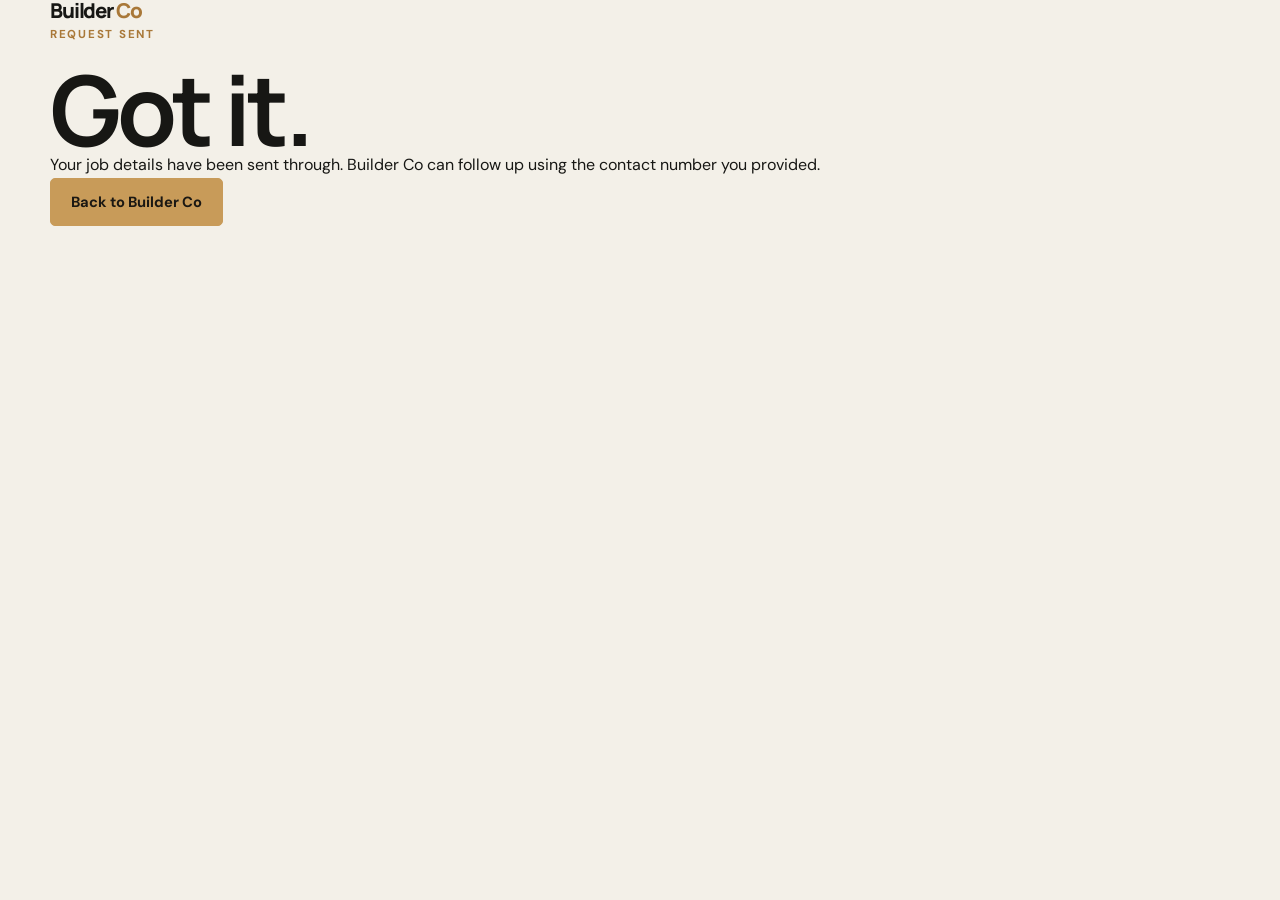
<file: thanks.html>
<!doctype html>
<html lang="en">
<head>
  <meta charset="utf-8">
  <meta name="viewport" content="width=device-width,initial-scale=1">
  <meta name="theme-color" content="#171714">
  <title>Quote Sent | Builder Co</title>
  <link rel="preconnect" href="https://fonts.googleapis.com">
  <link rel="preconnect" href="https://fonts.gstatic.com" crossorigin>
  <link href="https://fonts.googleapis.com/css2?family=DM+Sans:wght@400;500;600;700&family=Manrope:wght@600;700;800&display=swap" rel="stylesheet">
  <link rel="stylesheet" href="styles.css">
</head>
<body>
  <main class="thanks-page shell">
    <a class="brand" href="/">Builder <span>Co</span></a>
    <div class="thanks-card">
      <p class="kicker">REQUEST SENT</p>
      <h1>Got it.</h1>
      <p>Your job details have been sent through. Builder Co can follow up using the contact number you provided.</p>
      <a class="button button-gold" href="/">Back to Builder Co</a>
    </div>
  </main>
</body>
</html>
</file>
<file: styles.css>
:root{--ink:#171714;--ink-2:#24231f;--paper:#f3f0e8;--cream:#fbf8f1;--muted:#706d65;--line:#d8d2c6;--gold:#c89b59;--gold-dark:#a97838;--max:1180px}*{box-sizing:border-box}html{scroll-behavior:smooth}body{margin:0;background:var(--paper);color:var(--ink);font:400 16px/1.55 "DM Sans",sans-serif}a{color:inherit;text-decoration:none}img{display:block;width:100%;height:auto}h1,h2,h3,p{margin:0}h1,h2,h3{font-family:"Manrope",sans-serif;letter-spacing:-.045em}.shell{width:min(calc(100% - 44px),var(--max));margin-inline:auto}.site-header{width:min(calc(100% - 44px),var(--max));height:88px;margin:auto;display:flex;align-items:center;justify-content:space-between;gap:24px}.brand{font:800 1.28rem/1 "Manrope",sans-serif;letter-spacing:-.055em}.brand span{color:var(--gold-dark)}nav{display:flex;align-items:center;gap:30px;font-size:.92rem;font-weight:600}nav a{transition:opacity .2s ease}nav a:hover{opacity:.58}.nav-cta{background:var(--ink);color:var(--cream);padding:11px 17px;border-radius:5px}.hero{display:grid;grid-template-columns:minmax(0,.9fr) minmax(430px,1.1fr);align-items:center;gap:58px;padding:66px 0 94px}.kicker{color:var(--gold-dark);font-weight:700;font-size:.72rem;letter-spacing:.15em;margin-bottom:20px}h1{font-size:clamp(3.9rem,7.6vw,7.3rem);line-height:.92}h1 span,.contact h2 span{color:var(--gold-dark)}.hero-text{max-width:590px;color:var(--muted);font-size:1.08rem;margin-top:28px}.hero-actions{display:flex;flex-wrap:wrap;gap:12px;margin-top:32px}.button{display:inline-flex;align-items:center;justify-content:center;gap:18px;min-height:48px;padding:0 20px;border:1px solid var(--line);border-radius:5px;font-weight:700;font-size:.92rem;transition:transform .2s ease,background .2s ease}.button:hover{transform:translateY(-2px)}.button-gold{background:var(--gold);border-color:var(--gold);color:#1b1813}.button-gold:hover{background:#d4a768}.button-ghost{background:transparent}.hero-image{position:relative;margin:0;min-height:520px;border-radius:3px;overflow:hidden;background:var(--ink)}.hero-image img{position:absolute;inset:0;width:100%;height:100%;object-fit:cover;object-position:center}.hero-image::after{content:"";position:absolute;inset:0;background:linear-gradient(180deg,transparent 55%,rgba(0,0,0,.6))}.hero-image figcaption{position:absolute;z-index:1;left:22px;right:22px;bottom:20px;color:#fff;font-size:.78rem;font-weight:600}.service-band{background:var(--cream);border-block:1px solid var(--line)}.service-grid{display:grid;grid-template-columns:repeat(2,1fr)}.service-grid article{display:flex;gap:16px;min-height:160px;padding:34px 24px 28px 0}.service-grid article+article{border-left:1px solid var(--line);padding-left:24px}.service-number{color:var(--gold-dark);font:700 .72rem/1 "Manrope",sans-serif;padding-top:5px}.service-grid h2{font-size:1.02rem;letter-spacing:-.02em}.service-grid p{color:var(--muted);font-size:.9rem;margin-top:8px}.section-space{padding-block:112px}.section-heading{display:grid;grid-template-columns:1fr 430px;gap:60px;align-items:end;margin-bottom:42px}.section-heading h2,.process h2,.contact h2{font-size:clamp(2.8rem,5.2vw,5.3rem);line-height:.95}.section-heading>p{color:var(--muted);font-size:1.02rem;max-width:420px}.project-grid{display:grid;grid-template-columns:repeat(2,1fr);gap:22px}.project{min-width:0}.project-featured{grid-column:span 2}.project img{height:310px;object-fit:cover;background:#d6d0c6}.project-featured img{height:510px}.project-copy{display:flex;justify-content:space-between;gap:20px;padding:15px 2px 0}.project-copy h3{font-size:1.05rem;letter-spacing:-.025em}.project-copy p,.project-copy span{color:var(--muted);font-size:.84rem;margin-top:4px}.process{background:var(--ink);color:var(--cream)}.process-inner{display:grid;grid-template-columns:.85fr 1.15fr;gap:90px}.kicker-light{color:#d8ad70}.process ol{list-style:none;padding:0;margin:0;border-top:1px solid #3c3a34}.process li{display:grid;grid-template-columns:48px 1fr;gap:18px;padding:26px 0;border-bottom:1px solid #3c3a34}.process li>span{color:#d8ad70;font:700 .75rem/1.4 "Manrope",sans-serif}.process h3{font-size:1.08rem;letter-spacing:-.02em}.process li p{color:#aaa79f;margin-top:5px;max-width:560px;font-size:.94rem}.contact{display:grid;grid-template-columns:.72fr 1.28fr;gap:70px;align-items:start}.contact-copy{color:var(--muted);font-size:1.02rem;max-width:470px}.contact-note{font-size:.82rem;border-top:1px solid var(--line);margin-top:24px;padding-top:17px;color:#8b867d}.quote-form{background:var(--cream);border:1px solid var(--line);padding:30px;display:grid;gap:18px}.form-row{display:grid;grid-template-columns:1fr 1fr;gap:16px}.quote-form label{display:grid;gap:8px;color:var(--ink);font-size:.82rem;font-weight:700}.quote-form label>span{display:block}.quote-form small{font:500 .75rem/1.2 "DM Sans",sans-serif;color:var(--muted)}.quote-form input,.quote-form select,.quote-form textarea{width:100%;border:1px solid var(--line);border-radius:4px;background:#fff;color:var(--ink);font:500 .95rem/1.4 "DM Sans",sans-serif;padding:13px 14px;outline:none}.quote-form textarea{resize:vertical;min-height:150px}.quote-form input:focus,.quote-form select:focus,.quote-form textarea:focus{border-color:var(--gold-dark);box-shadow:0 0 0 3px rgba(169,120,56,.10)}.file-field input{padding:10px;background:#fff}.consent{display:flex!important;grid-template-columns:auto 1fr!important;align-items:flex-start;gap:10px!important;font-weight:500!important;color:var(--muted)!important}.consent input{width:auto;margin-top:3px}.quote-submit{border:0;cursor:pointer;width:max-content}.form-note{font-size:.78rem;color:var(--muted)}.form-honey{position:absolute!important;left:-9999px!important;opacity:0!important;pointer-events:none!important}footer{border-top:1px solid var(--line);padding:30px 0 38px;display:grid;grid-template-columns:1fr auto auto;gap:30px;align-items:center;color:var(--muted);font-size:.82rem}.brand-footer{color:var(--ink)}@media(max-width:900px){.hero{grid-template-columns:1fr;gap:38px;padding-top:44px}.hero-image{min-height:480px}.section-heading{grid-template-columns:1fr;gap:22px}.service-grid{grid-template-columns:1fr 1fr}.service-grid article:nth-child(odd){border-left:0}.service-grid article:nth-child(n+3){border-top:1px solid var(--line)}.process-inner,.contact{grid-template-columns:1fr;gap:48px}.project-grid{grid-template-columns:1fr 1fr}.project-featured{grid-column:span 2}footer{grid-template-columns:1fr 1fr}.brand-footer{grid-column:1/-1}}@media(max-width:640px){.shell,.site-header{width:min(calc(100% - 28px),var(--max))}.site-header{height:72px}nav{gap:0}nav a:not(.nav-cta){display:none}.nav-cta{padding:9px 13px}.hero{padding:32px 0 70px}.hero-image{min-height:380px}h1{font-size:3.55rem}.hero-text{font-size:1rem}.service-grid{grid-template-columns:1fr}.service-grid article{min-height:auto;padding:24px 0}.service-grid article+article,.service-grid article:nth-child(3){border-left:0;border-top:1px solid var(--line);padding-left:0}.section-space{padding-block:78px}.section-heading h2,.process h2,.contact h2{font-size:3rem}.project-grid{grid-template-columns:1fr}.project-featured{grid-column:auto}.project img,.project-featured img{height:330px}.process-inner{gap:34px}.contact{gap:34px}.form-row{grid-template-columns:1fr}.quote-form{padding:22px}footer{grid-template-columns:1fr;gap:10px}.brand-footer{grid-column:auto}}@media(prefers-reduced-motion:reduce){html{scroll-behavior:auto}.button{transition:none}}
</file>
